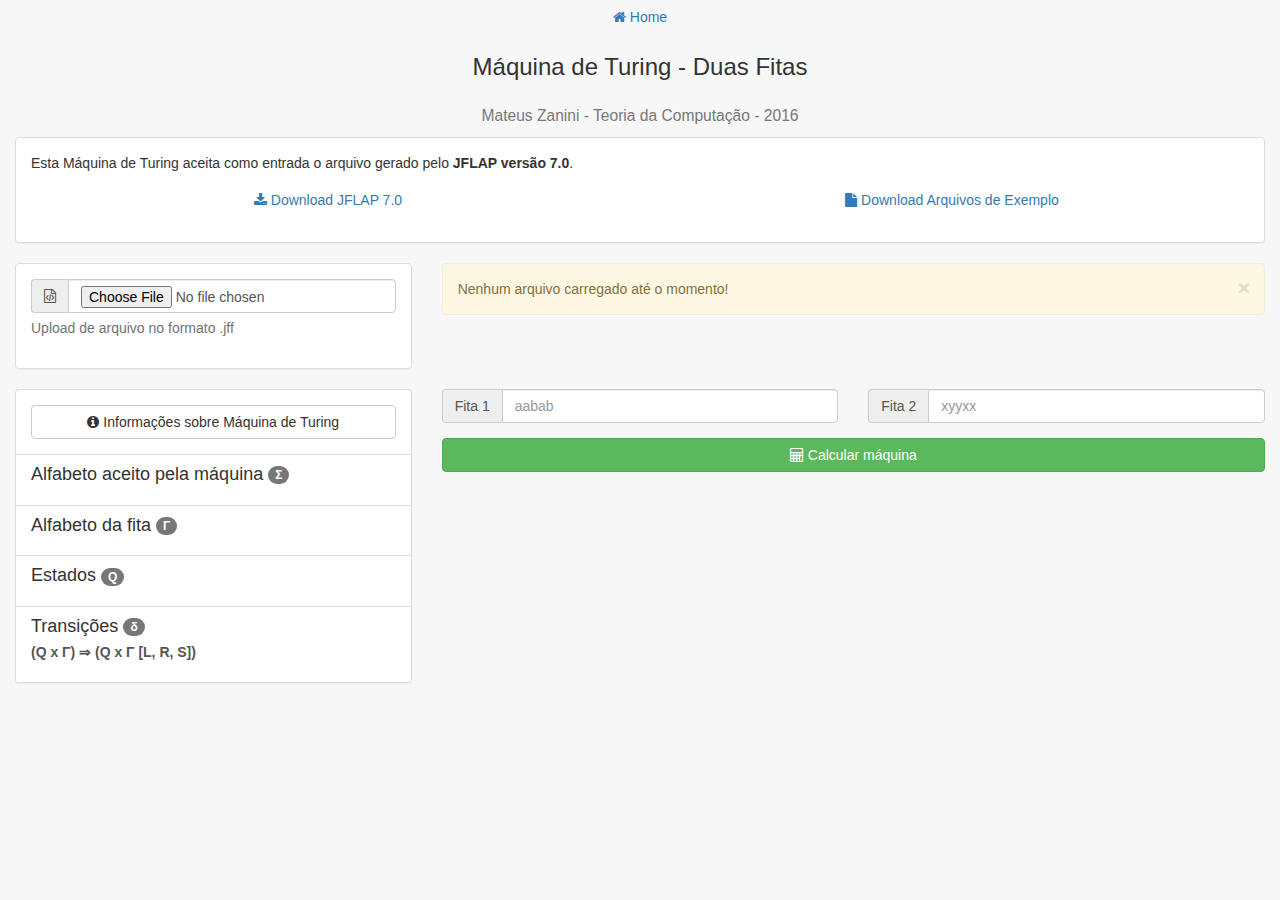
<file: duas-fitas/index.html>
<!DOCTYPE html>
<html lang="pt-br">

<head>
    <meta charset="UTF-8" />
    <title>Máquina de Turing | Mateus Zanini</title>

    <meta name="viewport" content="width=device-width, initial-scale=1">

    <link rel="icon" href="assets/img/tape.png" />

    <link rel="stylesheet" href="https://maxcdn.bootstrapcdn.com/bootstrap/3.3.7/css/bootstrap.min.css" integrity="sha384-BVYiiSIFeK1dGmJRAkycuHAHRg32OmUcww7on3RYdg4Va+PmSTsz/K68vbdEjh4u" crossorigin="anonymous">
    <link href="https://maxcdn.bootstrapcdn.com/font-awesome/4.6.3/css/font-awesome.min.css" rel="stylesheet">
    <link rel="stylesheet" href="assets/css/style.css">

</head>

<body>

    <div class="container-fluid">
        <div class="row">
            <div class="col-lg-12 text-center">
                <a href="../index.html" class="btn btn-link "><i class="fa fa-home" aria-hidden="true"></i> Home</a>
            </div>
        </div>
        
        <div class="row">
            <div class="col-lg-12 text-center">
                <h3>Máquina de Turing - Duas Fitas</h3>
                <h3><small>Mateus Zanini - Teoria da Computação - 2016</small></h3>
            </div>
        </div>
        
        <div class="row">
            <div class="col-lg-12">
                <div class="panel panel-default">
                    <div class="panel-body">
                        <div class="row col-lg-12">
                            <p class="text-justify">Esta Máquina de Turing aceita como entrada o arquivo gerado pelo <strong>JFLAP versão 7.0</strong>.
                        </div>
                        <div class="row text-center">
                            <div class="col-lg-6">
                                <a href="../uma-fita/jflap/JFLAP.jar" class="btn btn-link"><i class="fa fa-download" aria-hidden="true"></i> Download JFLAP 7.0</a></p>
                            </div>
                            <div class="col-lg-6">
                                <a href="assets/exemplos.zip" class="btn btn-link"><i class="fa fa-file" aria-hidden="true"></i> Download Arquivos de Exemplo</a></p>
                            </div>
                        </div>
                    </div>
                </div>
            </div>
        </div>
        
        <div class="row">
            <div class="col-lg-4">
                <div class="panel panel-default">
                    <div class="panel-body">
                        <form class="form-group" id="formulario" enctype="multipart/form-data">
                          <div class="form-group">
                            <div class="input-group">
                              <div class="input-group-addon"><i class="fa fa-file-code-o" aria-hidden="true"></i></div>
                              <input type="file" class="form-control" id="input-arquivo" placeholder="Selecione um arquivo .jff" onchange="carregarArquivo()">
                            </div>
                            <p class="help-block">Upload de arquivo no formato .jff</p>
                          </div>
                          <!--<button type="submit" id="envia" class="btn btn-primary col-lg-12" onclick="carregarArquivo()"><i class="fa fa-upload" aria-hidden="true"></i> Carregar arquivo</button>-->
                        </form>
                    </div>
                </div>
            </div>
            <div class="col-lg-8" id="mensagem">
                
            </div>
        </div>

        <div class="row">
            <div class="col-lg-4">
                <div class="panel panel-default">
                    <div class="panel-body">
                        <a class="btn btn-default col-lg-12" id="botao-info" data-toggle="modal" data-target="#info">
                            <i class="fa fa-info-circle" aria-hidden="true"></i> Informações sobre Máquina de Turing
                        </a>
                    </div>

                    <div class="list-group">
                        <a href="#" class="list-group-item">
                            <h4 class="list-group-item-heading">
                                Alfabeto aceito pela máquina 
                                <span class="badge">&Sigma;</span>
                            </h4>
                            <p id="info-alfabeto-maquina"></p>
                        </a>
                        <a href="#" class="list-group-item">
                            <h4 class="list-group-item-heading">
                                Alfabeto da fita
                                <span class="badge">&Gamma;</span>
                            </h4>
                            <p id="info-alfabeto-fita"></p>
                        </a>
                        <a href="#" class="list-group-item">
                            <h4 class="list-group-item-heading">
                                Estados 
                                <span class="badge">Q</span>
                            </h4>
                            <p id="info-estados"></p>
                        </a>
                        <a href="#" class="list-group-item">
                            <h4 class="list-group-item-heading">
                                Transições
                                <span class="badge">&delta;</span>
                            </h4>
                            <p><strong>(Q x &Gamma;) &rArr; (Q x &Gamma; [L, R, S])</strong></p>
                            <div class="row" id="info-transicoes">
                                
                            </div>
                        </a>
                    </div>
                </div>

            </div>

            <div class="col-lg-8">
                <div class="row">
                    <div class="col-lg-6">
                        <div class="form-group">
                            <div class="input-group">
                                <div class="input-group-addon">Fita 1</div>
                                <input type="text" class="form-control" id="input-fita-1" placeholder="aabab">
                            </div>
                        </div>
                    </div>
                    <div class="col-lg-6">
                        <div class="form-group">
                            <div class="input-group">
                                <div class="input-group-addon">Fita 2</div>
                                <input type="text" class="form-control" id="input-fita-2" placeholder="xyyxx">
                            </div>
                        </div>
                    </div>
                    <div class="col-lg-12">
                        <a id="calcular" class="btn btn-success col-xs-12 col-sm-12 col-lg-12" onclick="calculaTuring()"><i class="fa fa-calculator" aria-hidden="true"></i>&nbsp;Calcular máquina</a>
                    </div>
                </div>
                <br/>
                <div class="row">
                    <div class="col-lg-12">
                        <div class="list-group" id="debug">
                            
                        </div>
                    </div>
                </div>

            </div>

        </div>

        <!-- Modal  info -->
        <div class="modal fade" id="info" tabindex="-1" role="dialog">
            <div class="modal-dialog" role="document">
                <div class="modal-content">
                    <div class="modal-header">
                        <button type="button" class="close" data-dismiss="modal" aria-label="Close"><span aria-hidden="true">&times;</span></button>
                        <h4 class="modal-title">Máquina de Turing (Definição formal)</h4>
                    </div>
                    <div class="modal-body">
                        <p>Uma Máquina de Turing de uma fita é usualmente definida por <strong>M = (Q, &Sigma;, &Gamma;, s, &epsilon;, F, &delta;)</strong>, onde:</p>
                        <ul class="list-unstyled">
                            <li><strong>Q</strong> é um conjunto finito de estados.</li>
                            <li><strong>&Sigma;</strong> é um alfabeto (conjunto finito de símbolos) que serão aceitos pela máquina.</li>
                            <li><strong>&Gamma;</strong> é o alfabeto final da fita.</li>
                            <li><strong>s &isin; Q</strong> é o estado inicial.</li>
                            <li><strong>&epsilon; &isin; &Gamma;</strong> é o símbolo branco (vazio).</li>
                            <li><strong>F &sube; Q</strong> é o conjunto dos estados finais.</li>
                            <li><strong>&delta; : (Q x &Gamma;) &rArr; (Q x &Gamma; [L, R, S])</strong> é a função de transição, onde L é o movimento para a esquerda e R é o movimento para a direita na fita.</li>
                        </ul>

                    </div>
                </div>
            </div>
        </div>

        <!-- FIM .container -->
    </div>

    <script src="https://ajax.googleapis.com/ajax/libs/jquery/3.1.0/jquery.min.js"></script>
    <script src="https://maxcdn.bootstrapcdn.com/bootstrap/3.3.7/js/bootstrap.min.js" integrity="sha384-Tc5IQib027qvyjSMfHjOMaLkfuWVxZxUPnCJA7l2mCWNIpG9mGCD8wGNIcPD7Txa" crossorigin="anonymous"></script>

    <script src="assets/js/turing.js"></script>

</body>

</html>
</file>
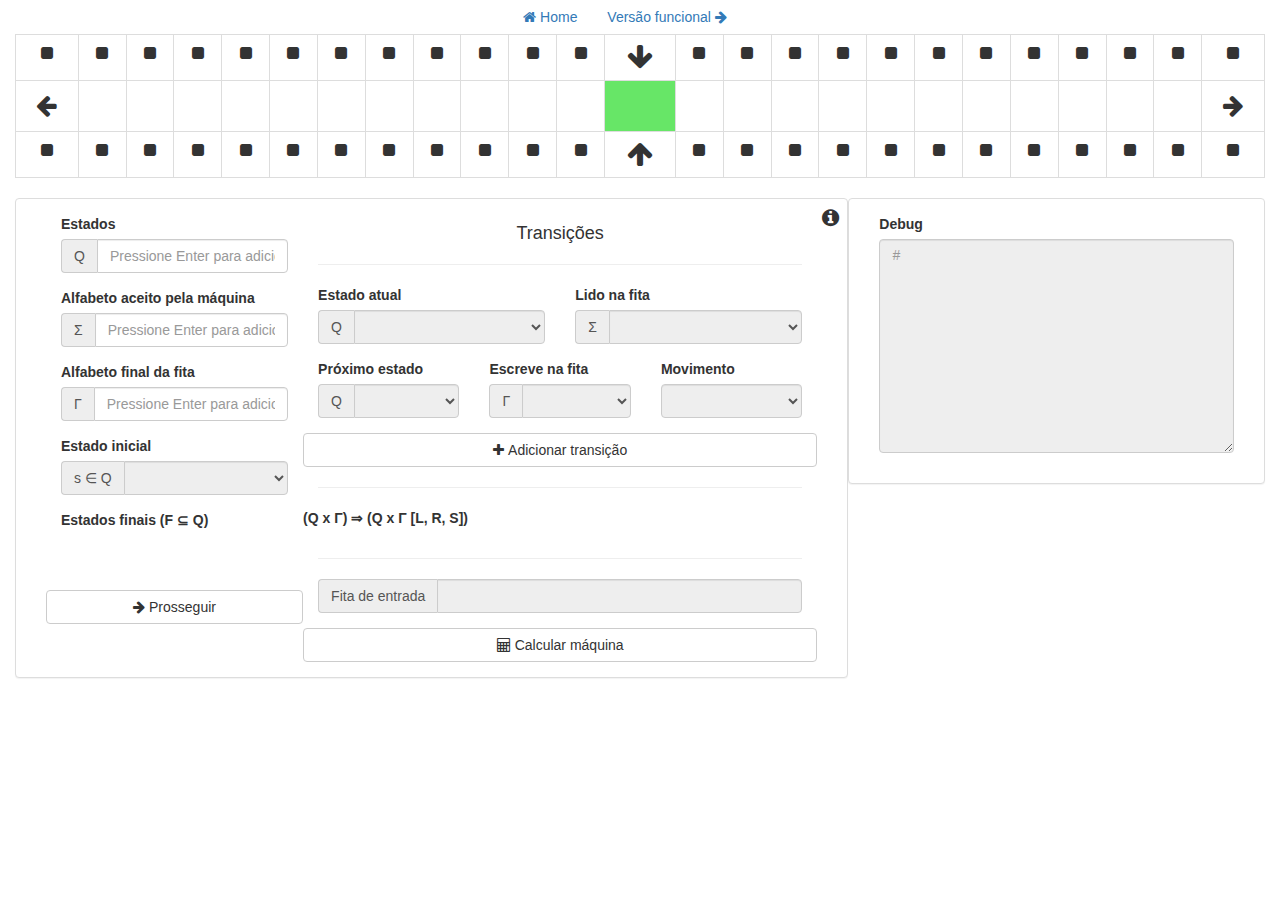
<file: uma-fita/index.html>
<!DOCTYPE html>
<html lang="pt-br">

<head>
    <meta charset="UTF-8" />
    <title>Máquina de Turing | Mateus Zanini</title>

    <meta name="viewport" content="width=device-width, initial-scale=1">

    <link rel="icon" href="assets/img/tape.png" />

    <link rel="stylesheet" href="https://maxcdn.bootstrapcdn.com/bootstrap/3.3.7/css/bootstrap.min.css" integrity="sha384-BVYiiSIFeK1dGmJRAkycuHAHRg32OmUcww7on3RYdg4Va+PmSTsz/K68vbdEjh4u" crossorigin="anonymous">
    <link href="https://maxcdn.bootstrapcdn.com/font-awesome/4.6.3/css/font-awesome.min.css" rel="stylesheet">
    <link rel="stylesheet" href="assets/css/style.css">
    
    <script src="assets/js/script.js"></script>


</head>

<body>

    <div class="container-fluid">
        <div class="row col-lg-12 text-center">
            <a href="../index.html" class="btn btn-link "><i class="fa fa-home" aria-hidden="true"></i> Home</a>
            <a href="turing.html" class="btn btn-link ">Versão funcional <i class="fa fa-arrow-right" aria-hidden="true"></i></a>
        </div>
        <!-- INICIO .fita -->
        <div class="row fita">
            <div class="col-lg-12">
                <table class="table table-bordered tabela-fita">
                    <tbody>

                    </tbody>
                </table>
            </div>
            <!-- FIM .fita -->
        </div>


        <div class="panel panel-default col-lg-8">
            <div class="panel-body">
                <!-- chama modal info -->
                <p class="" id="botao-info" data-toggle="modal" data-target="#info">
                    <i class="fa fa-info-circle" aria-hidden="true"></i>
                </p>

                <!-- formulário -->
                <div>
                    <form class="col-lg-4" id="formulario">
                        <!-- ESTADOS -->
                        <div class="form-group">
                            <label for="input-estado">Estados</label>
                            <div class="input-group">
                                <div class="input-group-addon">Q</div>
                                <input type="text" class="form-control" id="input-estado" placeholder="Pressione Enter para adicionar o Estado" onkeypress="insereEstado(event)">
                            </div>
                        </div>

                        <div class="info-estado">

                        </div>

                        <div class="panel panel-default" id="panel-estado">
                            <div class="panel-body" id="estados-cadastrados">

                            </div>
                        </div>

                        <!-- ALFABETO -->
                        <div class="form-group">
                            <label for="input-alfabeto">Alfabeto aceito pela máquina</label>
                            <div class="input-group">
                                <div class="input-group-addon">&Sigma;</div>
                                <input type="text" class="form-control" id="input-alfabeto" placeholder="Pressione Enter para adicionar o Símbolo" onkeypress="insereAlfabeto(event)">
                            </div>
                        </div>

                        <div class="info-alfabeto">

                        </div>

                        <div class="panel panel-default" id="panel-alfabeto">
                            <div class="panel-body" id="alfabeto-cadastrado">

                            </div>
                        </div>

                        <!-- FITA -->
                        <div class="form-group">
                            <label for="input-fita">Alfabeto final da fita</label>
                            <div class="input-group">
                                <div class="input-group-addon">&Gamma;</div>
                                <input type="text" class="form-control" id="input-fita" placeholder="Pressione Enter para adicionar o Símbolo" onkeypress="insereAlfabetoFita(event)">
                            </div>
                        </div>

                        <div class="info-fita">

                        </div>

                        <div class="panel panel-default" id="panel-alfabeto-fita">
                            <div class="panel-body" id="alfabeto-fita-cadastrado">
                                <!--<div id="copia">
                                    <a class="btn btn-default col-lg-12" id="btn-copia" onclick="copia()"><i class="fa fa-clone" aria-hidden="true"></i>&nbsp;Copiar do alfabeto inicial</a>
                                </div>
                                <div id="">
                                    
                                </div>-->
                            </div>
                        </div>

                        <!-- ESTADO INICIAL -->
                        <div class="form-group">
                            <label for="estado-inicial">Estado inicial</label>
                            <div class="input-group">
                                <div class="input-group-addon">s &isin; Q</div>
                                <select class="form-control" onclick="selecionaInicial()" id="estado-inicial">
                                  
                                </select>
                            </div>
                        </div>

                        <!-- ESTADOS FINAIS -->
                        <div class="form-group">
                            <label for="estados-finais">Estados finais (F &sube; Q)</label>
                            <div class="checkbox estados-finais">

                            </div>
                        </div>
                        
                        <div class="row">
                            <div id="btn-prosseguir" class="form-group">
                                </br></br>
                                <a id="next1" class="btn btn-default col-lg-12" onclick="next1();"><i class="fa fa-arrow-right" aria-hidden="true"></i>&nbsp;Prosseguir</a>
                            </div>
                        </div>

                    </form>

                </div>

                <div class="col-lg-8" id="transicao">
                    <h4 class="text-center">Transições</h4>
                    <hr/>
                    <div class="row">
                        <!-- Estado atual -->
                        <div class="form-group col-lg-6">
                            <label for="transicao-estado-atual">Estado atual</label>
                            <div class="input-group">
                                <div class="input-group-addon">Q</div>
                                <select class="form-control" id="transicao-estado-atual">
                                  
                                </select>
                            </div>
                        </div>
                        <!-- Lido na fita -->
                        <div class="form-group col-lg-6">
                            <label for="transicao-lido-fita">Lido na fita</label>
                            <div class="input-group">
                                <div class="input-group-addon">&Sigma;</div>
                                <select class="form-control" id="transicao-lido-fita">
                                  
                                </select>
                            </div>
                        </div>
                    </div>
                    
                    <div class="row">
                        <!-- Próximo estado -->
                        <div class="form-group col-lg-4">
                            <label for="tansicao-proximo-estado">Próximo estado</label>
                            <div class="input-group">
                                <div class="input-group-addon">Q</div>
                                <select class="form-control" id="tansicao-proximo-estado">
                                  
                                </select>
                            </div>
                        </div>
                        <!-- Escreve na fita -->
                        <div class="form-group col-lg-4">
                            <label for="tansicao-escreve-fita">Escreve na fita</label>
                            <div class="input-group">
                                <div class="input-group-addon">&Gamma;</div>
                                <select class="form-control" id="tansicao-escreve-fita">
                                  
                                </select>
                            </div>
                        </div>
                        <!-- movimento -->
                        <div class="form-group col-lg-4">
                            <label for="tansicao-movimento">Movimento</label>
                            <select class="form-control" id="tansicao-movimento">
                              
                            </select>
                        </div>
                    </div>
                    
                    <div class="row">
                        <div id="btn-adicionar-transicao" class="form-group">
                            <a id="adicionar-transicao" onclick="adicionaTransicao();" class="btn col-lg-12" onclick=""><i class="fa fa-plus" aria-hidden="true"></i>&nbsp;Adicionar transição</a>
                        </div>
                    </div>
                    
                    <hr/>
                    
                    <div class="row">
                        <ul class="list-unstyled" id="transicoes-adicionadas">
                            <li><strong>(Q x &Gamma;) &rArr; (Q x &Gamma; [L, R, S])</strong></li>
                        </ul> 
                    </div>
                    
                    <hr/>
                    
                    <!-- Fita de entrada -->
                    <div class="form-group">
                        <div class="input-group">
                            <div class="input-group-addon">Fita de entrada</div>
                            <input type="text" class="form-control" id="fita-entrada" onkeyup="habilitarCalcula()">
                        </div>
                    </div>
                    
                    <div class="row">
                        <div id="btn-calcular" class="form-group">
                            <a id="calcular" class="btn col-lg-12" onclick="calcular()"><i class="fa fa-calculator" aria-hidden="true"></i>&nbsp;Calcular máquina</a>
                        </div>
                    </div>
                </div>






            </div>
        </div>
        
        <div class="panel panel-default col-lg-4">
            <div class="panel-body">
                 <div class="form-group">
                    <label for="debug">Debug</label>
                    <textarea class="form-control" rows="10" id="debug" placeholder="#" readonly="true"></textarea>
                    
                </div>
            </div>
        </div>

        <!-- Modal  info -->
        <div class="modal fade" id="info" tabindex="-1" role="dialog">
            <div class="modal-dialog" role="document">
                <div class="modal-content">
                    <div class="modal-header">
                        <button type="button" class="close" data-dismiss="modal" aria-label="Close"><span aria-hidden="true">&times;</span></button>
                        <h4 class="modal-title">Máquina de Turing (Definição formal)</h4>
                    </div>
                    <div class="modal-body">
                        <p>Uma Máquina de Turing de uma fita é usualmente definida por <strong>M = (Q, &Sigma;, &Gamma;, s, &epsilon;, F, &delta;)</strong>, onde:</p>
                        <ul class="list-unstyled">
                            <li><strong>Q</strong> é um conjunto finito de estados.</li>
                            <li><strong>&Sigma;</strong> é um alfabeto (conjunto finito de símbolos) que serão aceitos pela máquina.</li>
                            <li><strong>&Gamma;</strong> é o alfabeto final da fita.</li>
                            <li><strong>s &isin; Q</strong> é o estado inicial.</li>
                            <li><strong>&epsilon; &isin; &Gamma;</strong> é o símbolo branco (vazio).</li>
                            <li><strong>F &sube; Q</strong> é o conjunto dos estados finais.</li>
                            <li><strong>&delta; : (Q x &Gamma;) &rArr; (Q x &Gamma; [L, R, S])</strong> é a função de transição, onde L é o movimento para a esquerda e R é o movimento para a direita na fita.</li>
                        </ul>

                    </div>
                </div>
            </div>
        </div>

        <!-- FIM .container -->
    </div>

    <script src="https://ajax.googleapis.com/ajax/libs/jquery/3.1.0/jquery.min.js"></script>
    <script src="https://maxcdn.bootstrapcdn.com/bootstrap/3.3.7/js/bootstrap.min.js" integrity="sha384-Tc5IQib027qvyjSMfHjOMaLkfuWVxZxUPnCJA7l2mCWNIpG9mGCD8wGNIcPD7Txa" crossorigin="anonymous"></script>

</body>

</html>
</file>
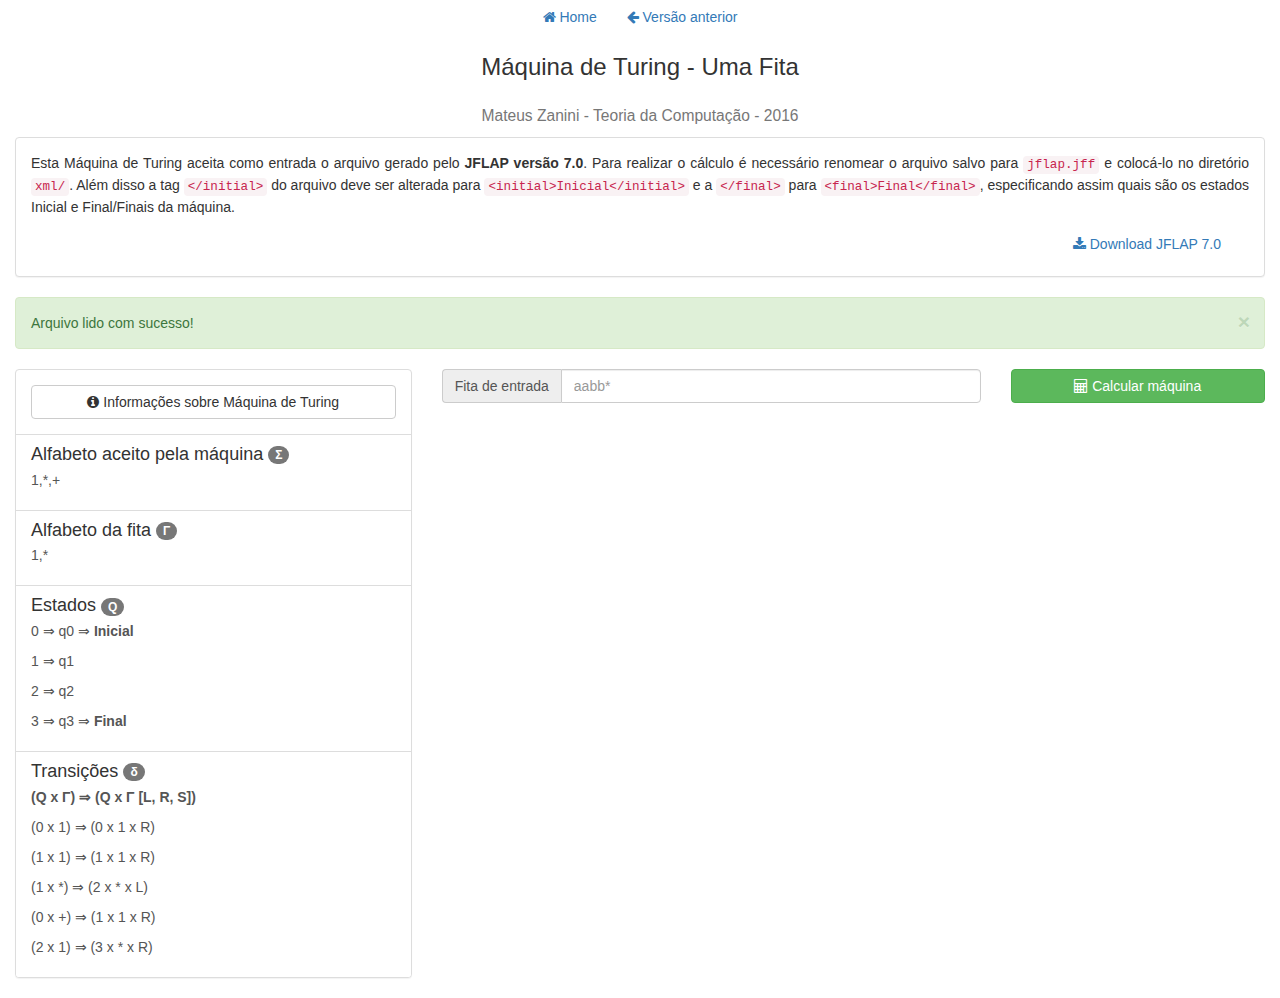
<file: uma-fita/turing.html>
<!DOCTYPE html>
<html lang="pt-br">

<head>
    <meta charset="UTF-8" />
    <title>Máquina de Turing | Mateus Zanini</title>

    <meta name="viewport" content="width=device-width, initial-scale=1">

    <link rel="icon" href="assets/img/tape.png" />

    <link rel="stylesheet" href="https://maxcdn.bootstrapcdn.com/bootstrap/3.3.7/css/bootstrap.min.css" integrity="sha384-BVYiiSIFeK1dGmJRAkycuHAHRg32OmUcww7on3RYdg4Va+PmSTsz/K68vbdEjh4u" crossorigin="anonymous">
    <link href="https://maxcdn.bootstrapcdn.com/font-awesome/4.6.3/css/font-awesome.min.css" rel="stylesheet">
    <link rel="stylesheet" href="assets/css/turing.css">

</head>

<body>

    <div class="container-fluid">
        <div class="row">
            <div class="col-lg-12 text-center">
                <a href="../index.html" class="btn btn-link "><i class="fa fa-home" aria-hidden="true"></i> Home</a>
                <a href="index.html" class="btn btn-link "><i class="fa fa-arrow-left" aria-hidden="true"></i> Versão anterior</a>
            </div>
        </div>
        
        <div class="row">
            <div class="col-lg-12 text-center">
                <h3>Máquina de Turing - Uma Fita</h3>
                <h3><small>Mateus Zanini - Teoria da Computação - 2016</small></h3>
            </div>
        </div>
        
        <div class="row">
            <div class="col-lg-12">
                <div class="panel panel-default">
                    <div class="panel-body">
                        <p class="text-justify">Esta Máquina de Turing aceita como entrada o arquivo gerado pelo <strong>JFLAP versão 7.0</strong>.
                        Para realizar o cálculo é necessário renomear o arquivo salvo para <code>jflap.jff</code> e colocá-lo no diretório <code>xml/</code>.
                        Além disso a tag <code>&lt;/initial&gt;</code> do arquivo deve ser alterada para <code>&lt;initial&gt;Inicial&lt;/initial&gt;</code> 
                        e a <code>&lt;/final&gt;</code> para <code>&lt;final&gt;Final&lt;/final&gt;</code>, especificando assim quais são 
                        os estados Inicial e Final/Finais da máquina.</p>
                        <div class="col-lg-12 text-right">
                            <a href="jflap/JFLAP.jar" class="btn btn-link"><i class="fa fa-download" aria-hidden="true"></i> Download JFLAP 7.0</a>
                        </div>
                    </div>
                </div>
            </div>
        </div>
        
        <div class="row">
            <div class="col-lg-12" id="mensagem">

            </div>
        </div>

        <div class="row">
            <div class="col-lg-4">
                <div class="panel panel-default">
                    <div class="panel-body">
                        <a class="btn btn-default col-lg-12" id="botao-info" data-toggle="modal" data-target="#info">
                            <i class="fa fa-info-circle" aria-hidden="true"></i> Informações sobre Máquina de Turing
                        </a>
                    </div>

                    <div class="list-group">
                        <a href="#" class="list-group-item" id="info-alfabeto-maquina">
                            <h4 class="list-group-item-heading">
                                Alfabeto aceito pela máquina 
                                <span class="badge">&Sigma;</span>
                            </h4>
                        </a>
                        <a href="#" class="list-group-item" id="info-alfabeto-fita">
                            <h4 class="list-group-item-heading">
                                Alfabeto da fita
                                <span class="badge">&Gamma;</span>
                            </h4>
                            <p class="list-group-item-text" id="info-alfabeto-fita"></p>
                        </a>
                        <a href="#" class="list-group-item" id="info-estados">
                            <h4 class="list-group-item-heading">
                                Estados 
                                <span class="badge">Q</span>
                            </h4>
                        </a>
                        <a href="#" class="list-group-item" id="info-transicoes">
                            <h4 class="list-group-item-heading">
                                Transições
                                <span class="badge">&delta;</span>
                            </h4>
                            <p><strong>(Q x &Gamma;) &rArr; (Q x &Gamma; [L, R, S])</strong></p>
                        </a>
                    </div>
                </div>

            </div>

            <div class="col-lg-8">
                <div class="row">
                    <div class="col-lg-8">
                        <div class="form-group">
                            <div class="input-group">
                                <div class="input-group-addon">Fita de entrada</div>
                                <input type="text" class="form-control" id="input-fita" placeholder="aabb*">
                            </div>
                        </div>
                    </div>
                    <div class="col-lg-4">
                        <a id="calcular" class="btn btn-success col-lg-12" onclick="calculaTuring()"><i class="fa fa-calculator" aria-hidden="true"></i>&nbsp;Calcular máquina</a>
                    </div>
                </div>
                
                <div class="row">
                    <div class="col-lg-12">
                        <div class="list-group" id="debug">
                            
                        </div>
                    </div>
                </div>

            </div>

        </div>

        <!-- Modal  info -->
        <div class="modal fade" id="info" tabindex="-1" role="dialog">
            <div class="modal-dialog" role="document">
                <div class="modal-content">
                    <div class="modal-header">
                        <button type="button" class="close" data-dismiss="modal" aria-label="Close"><span aria-hidden="true">&times;</span></button>
                        <h4 class="modal-title">Máquina de Turing (Definição formal)</h4>
                    </div>
                    <div class="modal-body">
                        <p>Uma Máquina de Turing de uma fita é usualmente definida por <strong>M = (Q, &Sigma;, &Gamma;, s, &epsilon;, F, &delta;)</strong>, onde:</p>
                        <ul class="list-unstyled">
                            <li><strong>Q</strong> é um conjunto finito de estados.</li>
                            <li><strong>&Sigma;</strong> é um alfabeto (conjunto finito de símbolos) que serão aceitos pela máquina.</li>
                            <li><strong>&Gamma;</strong> é o alfabeto final da fita.</li>
                            <li><strong>s &isin; Q</strong> é o estado inicial.</li>
                            <li><strong>&epsilon; &isin; &Gamma;</strong> é o símbolo branco (vazio).</li>
                            <li><strong>F &sube; Q</strong> é o conjunto dos estados finais.</li>
                            <li><strong>&delta; : (Q x &Gamma;) &rArr; (Q x &Gamma; [L, R, S])</strong> é a função de transição, onde L é o movimento para a esquerda e R é o movimento para a direita na fita.</li>
                        </ul>

                    </div>
                </div>
            </div>
        </div>
        <!-- FIM .container -->
    </div>

    <script src="https://ajax.googleapis.com/ajax/libs/jquery/3.1.0/jquery.min.js"></script>
    <script src="https://maxcdn.bootstrapcdn.com/bootstrap/3.3.7/js/bootstrap.min.js" integrity="sha384-Tc5IQib027qvyjSMfHjOMaLkfuWVxZxUPnCJA7l2mCWNIpG9mGCD8wGNIcPD7Txa" crossorigin="anonymous"></script>

    <script src="assets/js/turing.js"></script>

</body>

</html>
</file>
<file: duas-fitas/assets/css/style.css>
#debug{
    font-family: "Courier New", Courier, "Lucida Sans Typewriter", "Lucida Typewriter", monospace;
}

body{
    background-color: #F7F7F8;
}

/*.panel, .alert{
    -webkit-box-shadow: 0px 5px 10px 0px rgba(0,0,0,0.55);
    -moz-box-shadow: 0px 5px 10px 0px rgba(0,0,0,0.55);
    box-shadow: 0px 5px 10px 0px rgba(0,0,0,0.55);
}*/
</file>
<file: uma-fita/assets/css/style.css>
* {
    margin: 0;
    padding: 0;
}

html,
body {
    height: 100%;
}


.fita {
    /*position: absolute;
    width: 100%;*/
    margin-top: 15px;
}

#linha-fita{
    font-size: 18pt;
}

.sucesso{
    background-color: #67E667;
}

.erro{
    background-color: #FF4040;
}

#botao-info{
    position: absolute;
    top: 0;
    right: 0;
    display: block;
    padding: 5px 8px;
    cursor: pointer;
    font-size: 20px;
}

#panel-estado, #panel-alfabeto, #panel-alfabeto-fita{
    display: none;
}

.lista{
    background-color: #eeeeee;
    text-decoration: none !important;
    border-radius: 5px;
    padding: 5px;
    margin: 2px 5px 2px 0px;
}

#btn-prosseguir{
    /*cursor: url(../img/error.png), auto;*/
    pointer-events: none;
}

#debug{
    font-family: "Courier New", Courier, "Lucida Sans Typewriter", "Lucida Typewriter", monospace;
}
</file>
<file: uma-fita/assets/css/turing.css>
/*#mensagem{
    margin-top: 15px;
}*/

#debug{
    font-family: "Courier New", Courier, "Lucida Sans Typewriter", "Lucida Typewriter", monospace;
}
</file>
